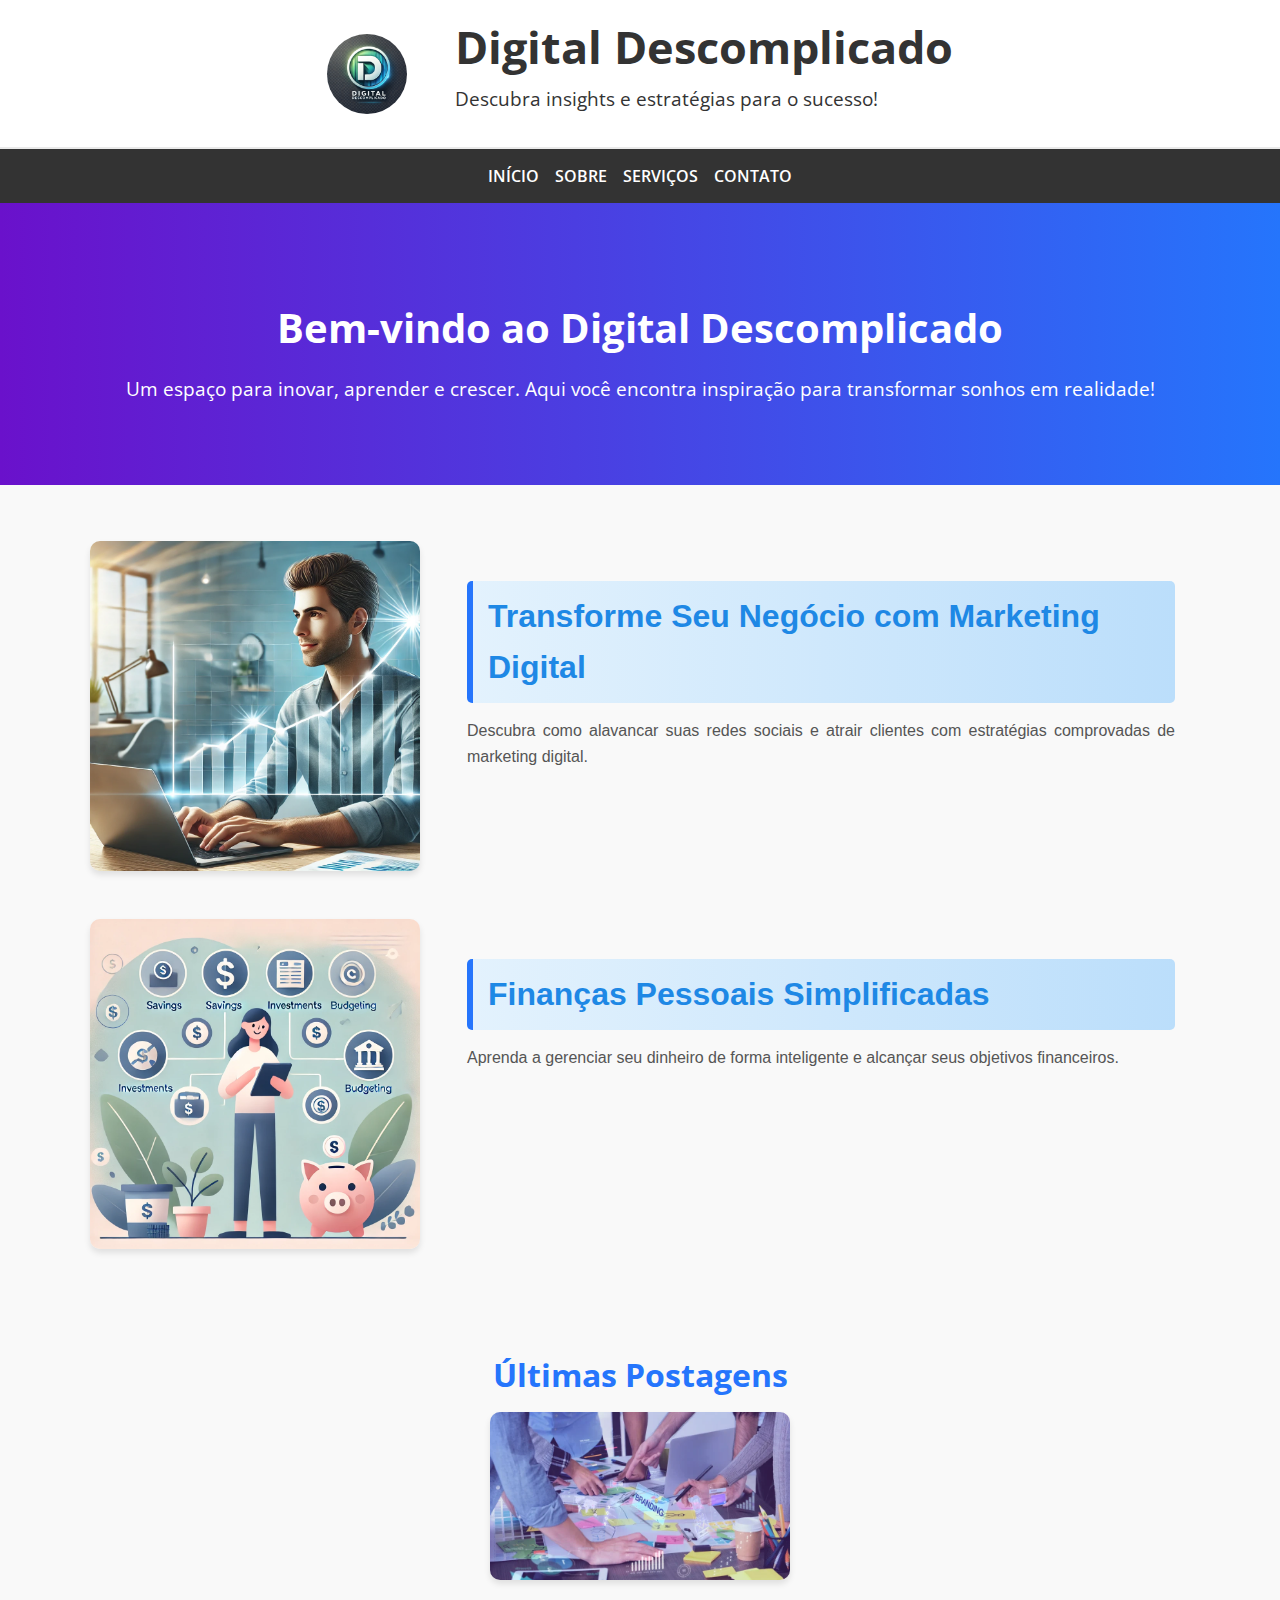
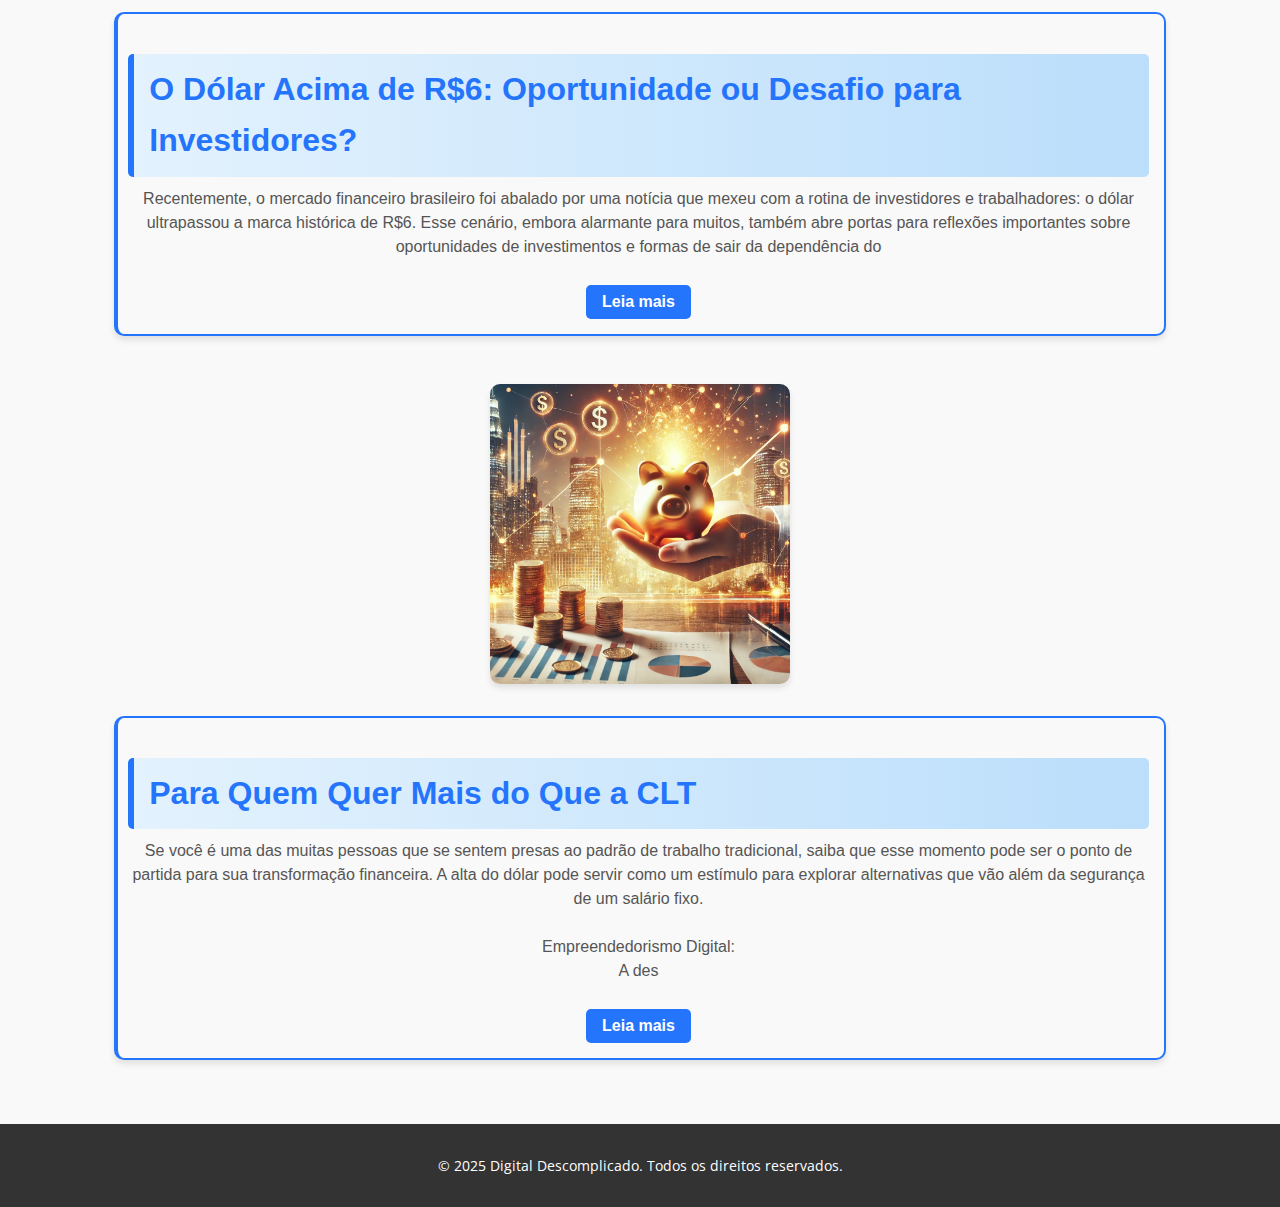
<file: index.html>
<!DOCTYPE html>
<html lang="pt-BR">
<head>
    <link rel="icon" type="image/png" href="DALL·E 2025-01-09 23.48.01 - A modern and clean logo design for a favicon, featuring the initials 'DD' for 'Digital Descomplicado'. The letters are styled in a sleek, minimalist f.webp">
    <meta charset="UTF-8">
    <meta name="viewport" content="width=device-width, initial-scale=1.0">

    <!-- Meta tags para SEO -->
    <meta name="description" content="Bem-vindo ao Digital Descomplicado! Explore conteúdos e serviços sobre marketing digital, finanças pessoais, dietas fitness e suplementos.">
    <meta name="keywords" content="marketing digital, finanças pessoais, dietas fitness, suplementos, Digital Descomplicado">
    <meta name="author" content="Digital Descomplicado">
    <meta property="og:title" content="Digital Descomplicado - Transformando suas ideias em realidade digital">
    <meta property="og:description" content="Especialistas em marketing digital, finanças pessoais e saúde. Aprenda, evolua e conquiste seus objetivos.">
    <meta property="og:image" content="DALL·E 2025-01-09 23.48.01 - A modern and clean logo design for a favicon, featuring the initials 'DD' for 'Digital Descomplicado'. The letters are styled in a sleek, minimalist f.webp">
    <meta property="og:url" content="https://victorguedes69.github.io/Digital-Descomplicado/">
    <meta name="twitter:card" content="summary_large_image">
    
    <link rel="stylesheet" href="index.css">
    <title>Digital Descomplicado</title>
    <style>
       

    </style>
</head>
<body>
    <header>
        <img src="DALL·E 2025-01-09 23.48.01 - A modern and clean logo design for a favicon, featuring the initials 'DD' for 'Digital Descomplicado'. The letters are styled in a sleek, minimalist f.webp" alt="Logo Digital Descomplicado">
        <div>
            <h1>Digital Descomplicado</h1>
            <p>Descubra insights e estratégias para o sucesso!</p>
        </div>
    </header>

    <nav>
        <a href="#">Início</a>
        <a href="sobre.html">Sobre</a>
        <a href="#servicos">Serviços</a>
        <a href="contato.html">Contato</a>
    </nav>

    <section class="hero">
        <h2>Bem-vindo ao Digital Descomplicado</h2>
        <p>Um espaço para inovar, aprender e crescer. Aqui você encontra inspiração para transformar sonhos em realidade!</p>
    </section>

    <main>
        <div class="article">
            <img src="DALL·E 2025-01-10 00.01.22 - A realistic illustration of a man in his early 30s, sitting at a desk and using a laptop. On the laptop screen, there's a graph trending upwards, symb.webp" alt="Marketing Digital">
            <div class="article-content">
                <h3>Transforme Seu Negócio com Marketing Digital</h3>
                <p>Descubra como alavancar suas redes sociais e atrair clientes com estratégias comprovadas de marketing digital.</p>
            </div>
        </div>

        <div class="article">
            <img src="DALL·E 2025-01-10 00.02.38 - A clean and modern illustration representing 'Simplified Personal Finance.' The scene includes a friendly person using a tablet with icons of savings,.webp" alt="Finanças Pessoais">
            <div class="article-content">
                <h3>Finanças Pessoais Simplificadas</h3>
                <p>Aprenda a gerenciar seu dinheiro de forma inteligente e alcançar seus objetivos financeiros.</p>
            </div>
        </div>
    </main>

    <section id="blog-posts">
        <h2>Últimas Postagens</h2>
        <div id="posts-container"></div>
    </section>
    <script>
        const blogPosts = [
            {
                title: "O Dólar Acima de R$6: Oportunidade ou Desafio para Investidores?",
                content: `
                    Recentemente, o mercado financeiro brasileiro foi abalado por uma notícia que mexeu com a rotina de investidores e trabalhadores: 
                    o dólar ultrapassou a marca histórica de R$6. Esse cenário, embora alarmante para muitos, também abre portas para reflexões importantes 
                    sobre oportunidades de investimentos e formas de sair da dependência do padrão CLT.<br><br> 
                    <img src="./image/dolar_grafico.jpeg" alt="Gráfico do dólar em alta" 
                         style="width: 100%; max-width: 500px; margin: 20px auto; display: block; border-radius: 10px;"> 
                    Mas o que significa, de fato, esse aumento para o seu bolso e suas perspectivas de crescimento financeiro? Vamos explorar juntos os impactos, 
                    os desafios e como você pode transformar essa situação em uma alavanca para conquistar sua independência financeira.<br><br>
                    O Cenário Atual: O Que Leva o Dólar a Ultrapassar R$6?<br><br>
                    A alta do dólar está relacionada a diversos fatores econômicos e políticos, tanto no âmbito internacional quanto nacional. 
                    No contexto global, a instabilidade gerada por conflitos geopolíticos, desaceleração econômica e as decisões de política monetária dos Estados Unidos 
                    influenciam diretamente a força da moeda americana. Internamente, fatores como déficits fiscais, inflação elevada e incertezas 
                    políticas criam um ambiente de insegurança para investidores estrangeiros, reduzindo a entrada de capital no Brasil.
                    Para o cidadão comum, isso se traduz em aumento de preços de produtos importados, como combustíveis, eletrônicos e 
                    alimentos. Mas, para quem deseja romper com os limites do salário fixo e construir um futuro próspero, a desvalorizacão do real também pode ser um incentivo para buscar alternativas no mundo dos investimentos.<br><br>
                    Por Que Este Momento é Crucial para Investidores?<br><br>
                    Embora a alta do dólar seja vista como um problema por muitos, ela também representa uma oportunidade para diversificação e ganhos financeiros, especialmente para aqueles que estão atentos às mudanças do mercado.
                    <br><br>
                    Investimentos no Exterior:<br>
                    Com o dólar valorizado, investidores brasileiros podem se beneficiar ao aplicar recursos em ações e fundos no exterior. Embora a conversão inicial possa parecer cara, os retornos em dólar oferecem proteção contra a desvalorização do real e abrem as portas para mercados mais estáveis e diversificados.
                    <br><br>
                    Exportações e Empresas Exportadoras:<br>
                    Empreendedores que atuam em setores exportadores ou investem em ações de empresas que vendem para o mercado externo podem se beneficiar diretamente da alta do dólar. O aumento do faturamento em moeda estrangeira fortalece essas empresas, refletindo positivamente em seus resultados financeiros.
                    <br><br>
                    Educação Financeira:<br>
                    Momentos como este reforçam a importância de aprender sobre economia e investimentos. Cursos, mentorias e conteúdo sobre o mercado financeiro tornam-se essenciais para quem deseja tomar decisões embasadas e aproveitar as oportunidades que surgem em cenários adversos.
                `,
                image: "./image/branding-780x438.webp",
                link: "#"
            },
            {
                title: "Para Quem Quer Mais do Que a CLT",
                content: `
                    Se você é uma das muitas pessoas que se sentem presas ao padrão de trabalho tradicional, saiba que esse momento
                     pode ser o ponto de partida para sua transformação financeira. A alta do dólar pode servir como um estímulo para explorar alternativas que vão além da segurança de um salário fixo.<br><br> 
                     Empreendedorismo Digital:<br> A desvalorizacão do real torna serviços e produtos brasileiros mais competitivos no mercado internacional. Vender cursos, ebooks, consultorias ou mesmo serviços freelances para o exterior pode gerar uma renda significativa em dólares.<br><br>

                    Investimentos Automatizados:<br> Ferramentas digitais permitem que até mesmo iniciantes invistam em bolsas internacionais, criptoativos ou outros instrumentos financeiros que se beneficiam da instabilidade cambial.<br><br>

                    Renda Passiva:<br> Imóveis em plataformas como Airbnb, royalties de conteúdo digital e dividendos de ações são exemplos de fontes de renda que podem ajudar a complementar o orçamento e até substituir o salário tradicional.<br><br>
                    <img src="./image/financas.webp" alt="Planejamento Financeiro" 
                    style="width: 100%; max-width: 500px; margin: 20px auto; display: block; border-radius: 10px;"> 
                    Superando o Medo de Começar<br><br>

                    É natural sentir insegurança ao pensar em romper com o modelo tradicional de trabalho e explorar o universo dos investimentos. Contudo, é importante lembrar que grandes conquistas começam com pequenos passos. Buscar conhecimento, planejar suas ações e estar disposto a aprender com os erros são pilares fundamentais para o sucesso financeiro.<br><br>

                    Se você já percebeu que o padrão CLT não é suficiente para atender às suas expectativas de vida, o momento atual pode ser a oportunidade que você precisava para mudar. O dólar acima de R$6 é um sinal claro de que o mercado está mudando, e aqueles que estiverem preparados podem se beneficiar imensamente dessas transformações.<br><br>
                    
                    Conclusão: Agir Hoje, Colher Amanhã<br><br>
                    Embora a alta do dólar traga desafios para muitos, ela também pode ser vista como um catalisador de mudanças e crescimento para aqueles dispostos a aprender e se adaptar. Este é o momento de refletir sobre suas prioridades financeiras e considerar como você pode usar o cenário atual a seu favor.<br><br>

                    Seja através de investimentos, empreendedorismo digital ou busca por novas fontes de renda, as possibilidades são muitas. O importante é não deixar o medo paralisá-lo. Dê o primeiro passo hoje e comece a trilhar um caminho que pode levar você a uma vida mais próspera e independente.<br><br>

                    O futuro pertence a quem se prepara para ele. E você, está pronto para começar?<br><br>
                `,
                image: "./image/porco.webp",
                link: "#"
            }
        ];
    
        document.addEventListener("DOMContentLoaded", () => {
            const container = document.getElementById("posts-container");
    
            blogPosts.forEach((post, index) => {
                const postElement = document.createElement("div");
                postElement.classList.add("article");
    
                // Divide o conteúdo em duas partes
                const previewContent = post.content.slice(0, 400); // Mostra os primeiros 500 caracteres
                const fullContent = post.content.slice(100); // Resto do texto
    
                postElement.innerHTML = `
                    <img src="${post.image}" alt="${post.title}" 
                         style="width: 60%; max-width: 300px; border-radius: 10px; 
                                box-shadow: 0 4px 6px rgba(0, 0, 0, 0.1); margin: 0 auto;">
                    <div class="article-content bordered-content">
                        <h3>${post.title}</h3>
                        <p>${previewContent}<span class="more-text" style="display: none;">${fullContent}</span></p>
                        <button class="read-more-btn" data-index="${index}" style="color: white; background-color: #2575fc; border: none; border-radius: 5px; padding: 0.5rem 1rem; margin-top: 1rem; cursor: pointer;">Leia mais</button>
                    </div>
                `;
    
                container.appendChild(postElement);
            });
    
            // Evento para o botão "Leia mais"
            container.addEventListener("click", (e) => {
                if (e.target.classList.contains("read-more-btn")) {
                    const moreText = e.target.previousElementSibling.querySelector(".more-text");
                    if (moreText.style.display === "none") {
                        moreText.style.display = "inline"; // Mostra o texto completo
                        e.target.textContent = "Mostrar menos"; // Altera o texto do botão
                    } else {
                        moreText.style.display = "none"; // Oculta novamente
                        e.target.textContent = "Leia mais"; // Volta para o texto original
                    }
                }
            });
        });
    </script>
    
    <footer>
        <p>&copy; 2025 Digital Descomplicado. Todos os direitos reservados.</p>
    </footer>
</body>
</html>
</file>
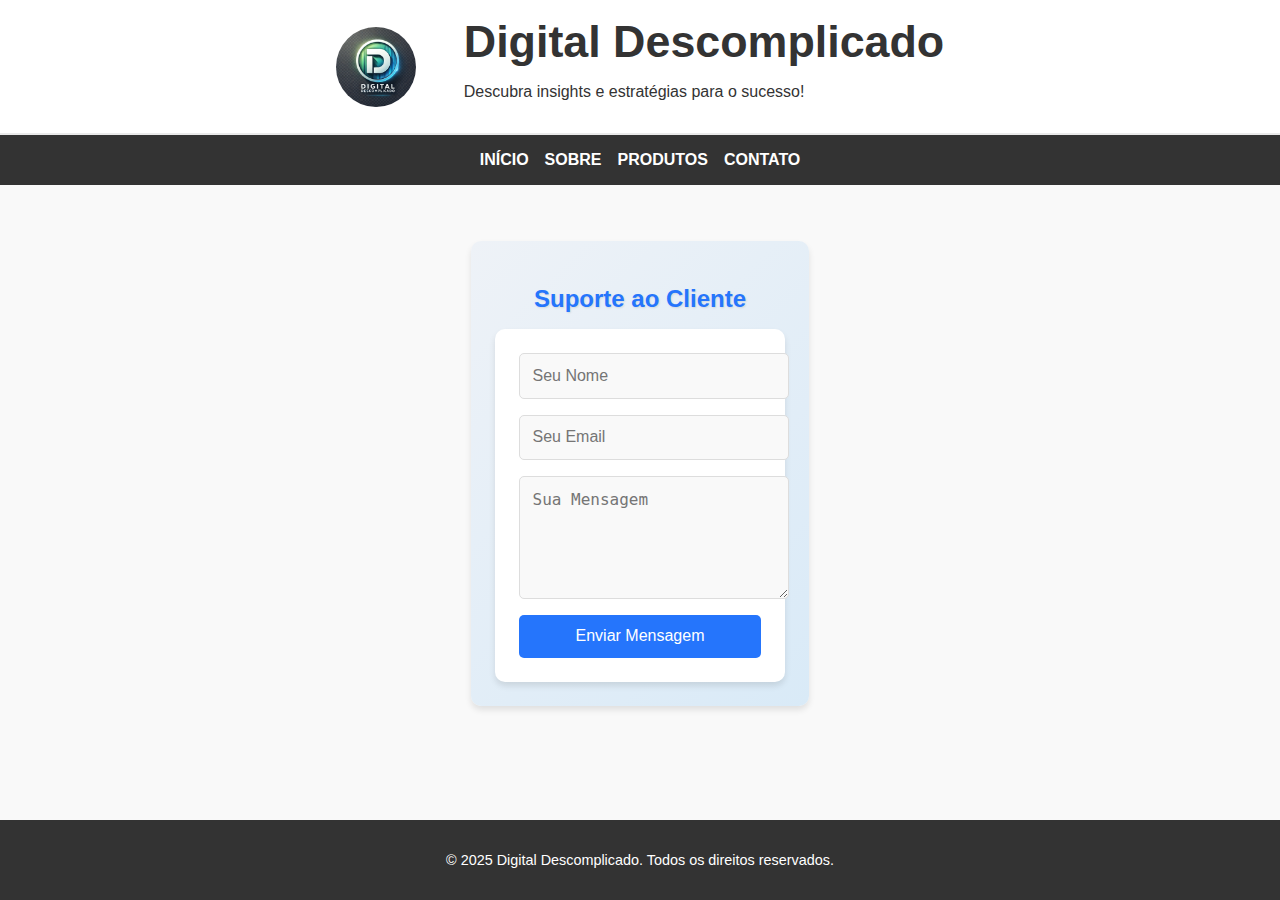
<file: contato.html>
<!DOCTYPE html>
<html lang="pt-BR">
<head>
    <!-- Ícone do site e metadados básicos -->
    <link rel="icon" type="image/png" href="DALL·E 2025-01-09 23.48.01 - A modern and clean logo design for a favicon, featuring the initials 'DD' for 'Digital Descomplicado'. The letters are styled in a sleek, minimalist f.webp">
    <meta name="theme-color" content="#ffffff">
    <meta charset="UTF-8">
    <meta name="viewport" content="width=device-width, initial-scale=1.0">
    <title>Contato - Digital Descomplicado</title>
    <style>
         /* Estilos gerais da seção */
         section {
            padding: 1.5rem;
            background: linear-gradient(135deg, #eef2f7, #d9eaf7);
            border-radius: 10px;
            box-shadow: 0 4px 6px rgba(0, 0, 0, 0.1);
            margin-bottom: 1.5rem;
        }
        section h2 {
            text-align: center;
            color: #2575fc;
            margin-bottom: 1rem;
            text-shadow: 1px 1px 2px rgba(0, 0, 0, 0.1);
        }

        /* Estilos do formulário de contato */
        form {
            max-width: 600px;
            margin: 0 auto;
            display: flex;
            flex-direction: column;
            gap: 1rem;
            background-color: #ffffff;
            padding: 1.5rem;
            border-radius: 10px;
            box-shadow: 0 4px 6px rgba(0, 0, 0, 0.1);
        }
        input, textarea {
            padding: 0.8rem;
            border: 1px solid #ddd;
            border-radius: 5px;
            font-size: 1rem;
            width: 100%;
            background-color: #f9f9f9;
        }
        input:focus, textarea:focus {
            border-color: #2575fc;
            outline: none;
            background-color: #ffffff;
            box-shadow: 0 0 5px rgba(37, 117, 252, 0.5);
        }
        button {
            padding: 0.8rem;
            background-color: #2575fc;
            color: white;
            border: none;
            border-radius: 5px;
            font-size: 1rem;
            cursor: pointer;
            transition: background-color 0.3s;
        }
        button:hover {
            background-color: #1a5bbf;
        }
        button:active {
            background-color: #0f4a96;
        }

        /* Estilos gerais do corpo e layout */
        @import url('https://fonts.googleapis.com/css2?family=Open+Sans:wght@400;600;700&display=swap');

        body {
            font-family: 'Open Sans', sans-serif;
            margin: 0;
            padding: 0;
            background-color: #f9f9f9;
            color: #333;
            display: flex;
            flex-direction: column;
            justify-content: space-between;
            min-height: 100vh;
        }

        /* Cabeçalho do site */
        header {
            background: #ffffff;
            color: #333;
            padding: 1rem 0;
            border-bottom: 2px solid #eaeaea;
            display: flex;
            align-items: center;
            justify-content: center;
            gap: 1rem;
            flex-wrap: wrap; /* Permite quebra para telas menores */
        }
        header img {
            border-radius: 50%;
            height: 80px;
            margin-right: 2rem;
        }
        header h1 {
            font-size: 2.8rem;
            margin: 0;
            font-weight: 700;
            text-align: center;
        }

        /* Menu de navegação */
        nav {
            display: flex;
            justify-content: center;
            align-items: center;
            gap: 1rem;
            padding: 1rem;
            background-color: #333;
            color: white;
            position: sticky;
            top: 0;
            z-index: 1000;
            flex-wrap: wrap; /* Permite quebra em telas menores */
        }
        nav a {
            color: white;
            text-decoration: none;
            font-weight: 600;
            text-transform: uppercase;
            transition: color 0.3s;
            font-size: 1rem;
        }
        nav a:hover {
            color: #f39c12;
        }

        /* Configurações gerais para o conteúdo principal */
        main {
            flex: 1;
            max-width: 1100px;
            margin: 2rem auto;
            padding: 1.5rem;
        }

        /* Rodapé do site */
        footer {
            text-align: center;
            padding: 2rem;
            background-color: #333;
            color: white;
            margin-top: auto;
        }
        footer p {
            margin: 0;
            font-size: 0.9rem;
            font-weight: 400;
        }

        /* Ajustes responsivos para tablets e celulares */
        @media (max-width: 768px) {
            header img {
                margin-right: 0;
                height: 60px;
            }
            header h1 {
                font-size: 2rem;
            }
            form {
                padding: 1rem;
            }
            input, textarea {
                font-size: 0.9rem;
            }
            button {
                font-size: 0.9rem;
                padding: 0.7rem;
            }
        }

        @media (max-width: 480px) {
            header {
                flex-direction: column;
                text-align: center;
            }
            nav a {
                font-size: 0.8rem;
            }
            header img {
                height: 50px;
            }
            header h1 {
                font-size: 1.8rem;
            }
            form {
                padding: 0.8rem;
            }
            input, textarea {
                font-size: 0.8rem;
            }
            button {
                font-size: 0.8rem;
                padding: 0.6rem;
            }
        }
    </style>
</head>
<body>
    <!-- Cabeçalho com o título e logotipo do site -->
    <header>
        <img src="DALL·E 2025-01-09 23.48.01 - A modern and clean logo design for a favicon, featuring the initials 'DD' for 'Digital Descomplicado'. The letters are styled in a sleek, minimalist f.webp" alt="Logo Digital Descomplicado">
        <div>
            <h1>Digital Descomplicado</h1>
            <p>Descubra insights e estratégias para o sucesso!</p>
        </div>
    </header>

    <!-- Menu de navegação para páginas principais -->
    <nav>
        <a href="index.html">Início</a>
        <a href="sobre.html">Sobre</a>
        <a href="produtos.html">Produtos</a>
        <a href="#">Contato</a>
    </nav>

    <!-- Conteúdo principal: formulário de contato -->
    <main>
        <section>
            <h2>Suporte ao Cliente</h2>
            <!-- Formulário com campos para nome, e-mail e mensagem -->
            <form action="#" method="post">
                <input type="text" name="nome" placeholder="Seu Nome" required>
                <input type="email" name="email" placeholder="Seu Email" required>
                <textarea name="mensagem" rows="5" placeholder="Sua Mensagem" required></textarea>
                <button type="submit">Enviar Mensagem</button>
            </form>
        </section>
    </main>

    <!-- Rodapé com informações de copyright -->
    <footer>
        <p>&copy; 2025 Digital Descomplicado. Todos os direitos reservados.</p>
    </footer>
    <script src="https://cdn.emailjs.com/dist/email.min.js"></script>
    <script>
        emailjs.init("SEU_USER_ID"); // Substitua por seu User ID do EmailJS

        document.querySelector("form").addEventListener("submit", function(e) {
            e.preventDefault();

            emailjs.sendForm("SEU_SERVICE_ID", "SEU_TEMPLATE_ID", this)
                .then(() => {
                    alert("Mensagem enviada com sucesso!");
                    this.reset(); // Limpa o formulário após o envio
                })
                .catch(error => {
                    console.error("Erro ao enviar a mensagem:", error);
                    alert("Erro ao enviar a mensagem. Tente novamente mais tarde.");
                });
        });
    </script>
</body>
</html>
</file>
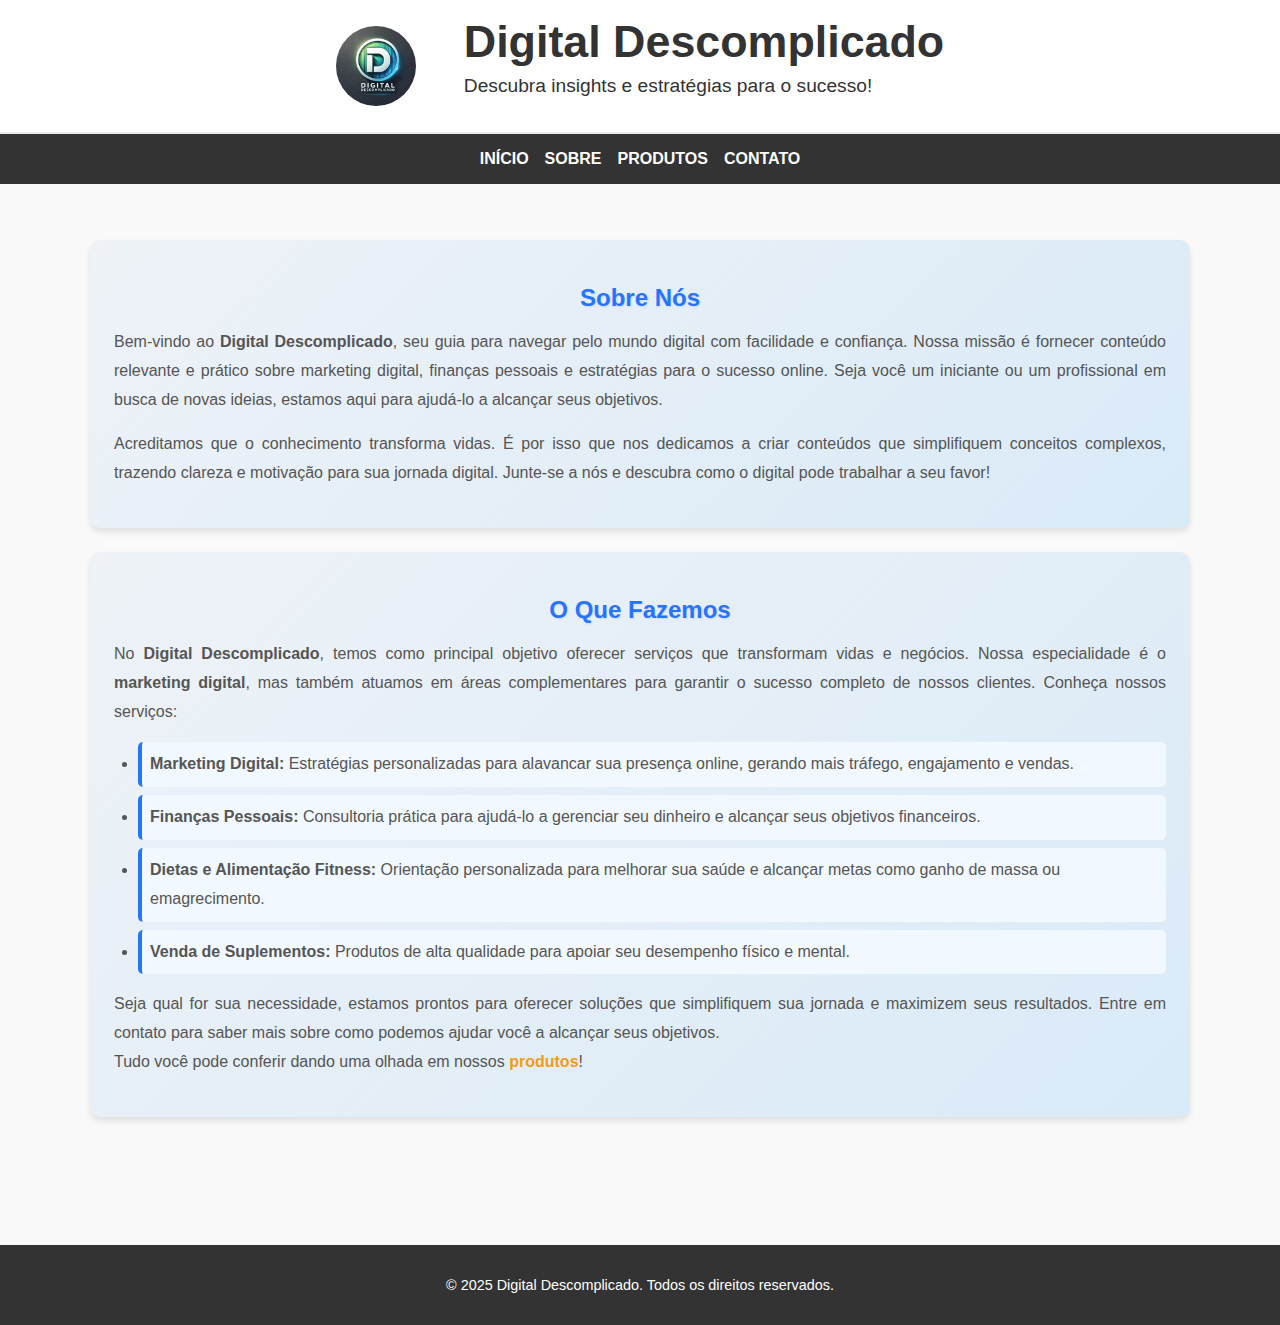
<file: sobre.html>
<!DOCTYPE html>
<html lang="pt-BR">
<head>
    <link rel="icon" type="image/png" href="DALL·E 2025-01-09 23.48.01 - A modern and clean logo design for a favicon, featuring the initials 'DD' for 'Digital Descomplicado'. The letters are styled in a sleek, minimalist f.webp">
    <meta name="theme-color" content="#ffffff">
    <meta charset="UTF-8">
    <meta name="viewport" content="width=device-width, initial-scale=1.0">
    <title>Sobre - Digital Descomplicado</title>
    <style>
        section {
            padding: 1.5rem;
            background: linear-gradient(135deg, #eef2f7, #d9eaf7);
            border-radius: 10px;
            box-shadow: 0 4px 6px rgba(0, 0, 0, 0.1);
            margin-bottom: 1.5rem;
        }
        section h2 {
            text-align: center;
            color: #2575fc;
            margin-bottom: 1rem;
            text-shadow: 1px 1px 2px rgba(0, 0, 0, 0.1);
        }
        ul li {
            background-color: #f1f8ff;
            padding: 0.5rem;
            border-left: 4px solid #2575fc;
            margin-bottom: 0.5rem;
            border-radius: 5px;
        }
        ul li:hover {
            background-color: #e3f3ff;
        }
        a {
            color: #f39c12;
            text-decoration: none;
            font-weight: 600;
        }
        a:hover {
            text-decoration: underline;
        }        html, body {
            height: 100%;
        }
        body {
            display: flex;
            flex-direction: column;
            justify-content: space-between;
        }
        main {
            flex: 1;
        }
        @import url('https://fonts.googleapis.com/css2?family=Open+Sans:wght@400;600;700&display=swap');

        body {
            font-family: 'Open Sans', sans-serif;
            margin: 0;
            padding: 0;
            background-color: #f9f9f9;
            color: #333;
        }
        header {
            background: #ffffff;
            color: #333;
            padding: 1rem 0;
            border-bottom: 2px solid #eaeaea;
            display: flex;
            align-items: center;
            justify-content: center;
            gap: 1rem;
        }
        header img {
            border-radius: 50%;
            height: 80px;
            margin-right: 2rem;
        }
        header h1 {
            font-size: 2.8rem;
            margin: 0;
            font-weight: 700;
        }
        header p {
            font-size: 1.2rem;
            margin-top: 0.5rem;
            font-weight: 400;
        }
        nav {
            display: flex;
            justify-content: center;
            align-items: center;
            gap: 1rem;
            padding: 1rem;
            background-color: #333;
            color: white;
            position: sticky;
            top: 0;
            z-index: 1000;
        }
        nav a {
            color: white;
            text-decoration: none;
            font-weight: 600;
            text-transform: uppercase;
            transition: color 0.3s;
        }
        nav a:hover {
            color: #f39c12;
        }
        main {
            max-width: 1100px;
            margin: 2rem auto;
            padding: 1.5rem;
        }
        section {
            padding: 1.5rem;
            background-color: #eef2f7;
            border-radius: 10px;
            box-shadow: 0 4px 6px rgba(0, 0, 0, 0.1);
        }
        section h2 {
            text-align: center;
            color: #2575fc;
            margin-bottom: 1rem;
        }
        section p {
            line-height: 1.8;
            color: #555;
            text-align: justify;
        }
        footer {
            text-align: center;
            padding: 2rem;
            background-color: #333;
            color: white;
            margin-top: 3rem;
        }
        footer p {
            margin: 0;
            font-size: 0.9rem;
            font-weight: 400;
        }

        @media (max-width: 768px) {
            header {
                flex-direction: column;
                text-align: center;
            }
            header img {
                margin-right: 0;
                margin-bottom: 1rem;
            }
            header h1 {
                font-size: 2rem;
            }
            header p {
                font-size: 1rem;
            }
            section {
                padding: 1rem;
            }
        }

        @media (max-width: 480px) {
            nav {
                flex-wrap: wrap;
                gap: 0.5rem;
            }
            nav a {
                font-size: 0.8rem;
            }
            header h1 {
                font-size: 1.8rem;
            }
            header p {
                font-size: 0.8rem;
            }
        }
    </style>
</head>
<body>
    <header>
        <img src="DALL·E 2025-01-09 23.48.01 - A modern and clean logo design for a favicon, featuring the initials 'DD' for 'Digital Descomplicado'. The letters are styled in a sleek, minimalist f.webp" alt="Logo Digital Descomplicado">
        <div>
            <h1>Digital Descomplicado</h1>
            <p>Descubra insights e estratégias para o sucesso!</p>
        </div>
    </header>

    <nav>
        <a href="index.html">Início</a>
        <a href="#">Sobre</a>
        <a href="produtos.html">Produtos</a>
        <a href="contato.html">Contato</a>
    </nav>

    <main>

        <section>
            <h2>Sobre Nós</h2>
            <p>
                Bem-vindo ao <strong>Digital Descomplicado</strong>, seu guia para navegar pelo mundo digital com facilidade e confiança. 
                Nossa missão é fornecer conteúdo relevante e prático sobre marketing digital, finanças pessoais e estratégias para o sucesso online. 
                Seja você um iniciante ou um profissional em busca de novas ideias, estamos aqui para ajudá-lo a alcançar seus objetivos.
            </p>
            <p>
                Acreditamos que o conhecimento transforma vidas. É por isso que nos dedicamos a criar conteúdos que simplifiquem conceitos complexos, 
                trazendo clareza e motivação para sua jornada digital. Junte-se a nós e descubra como o digital pode trabalhar a seu favor!
            </p>
        </section>

        <section>
            <h2>O Que Fazemos</h2>
            <p>
                No <strong>Digital Descomplicado</strong>, temos como principal objetivo oferecer serviços que transformam vidas e negócios. 
                Nossa especialidade é o <strong>marketing digital</strong>, mas também atuamos em áreas complementares para garantir 
                o sucesso completo de nossos clientes. Conheça nossos serviços:
            </p>
            <ul style="line-height: 1.8; color: #555; padding-left: 1.5rem;">
                <li><strong>Marketing Digital:</strong> Estratégias personalizadas para alavancar sua presença online, gerando mais tráfego, engajamento e vendas.</li>
                <li><strong>Finanças Pessoais:</strong> Consultoria prática para ajudá-lo a gerenciar seu dinheiro e alcançar seus objetivos financeiros.</li>
                <li><strong>Dietas e Alimentação Fitness:</strong> Orientação personalizada para melhorar sua saúde e alcançar metas como ganho de massa ou emagrecimento.</li>
                <li><strong>Venda de Suplementos:</strong> Produtos de alta qualidade para apoiar seu desempenho físico e mental.</li>
            </ul>
            <p>
                Seja qual for sua necessidade, estamos prontos para oferecer soluções que simplifiquem sua jornada e maximizem seus resultados. 
                Entre em contato para saber mais sobre como podemos ajudar você a alcançar seus objetivos.<br>
                Tudo você pode conferir dando uma olhada em nossos <a href="#">produtos</a>!
            </p>
        </section>
    </main>

    <footer>
        <p>&copy; 2025 Digital Descomplicado. Todos os direitos reservados.</p>
    </footer>
</body>
</html>
</file>
<file: index.css>
@import url('https://fonts.googleapis.com/css2?family=Open+Sans:wght@400;600;700&display=swap');

body {
    font-family: 'Open Sans', sans-serif;
    margin: 0;
    padding: 0;
    background-color: #f9f9f9;
    color: #333;
}
header {
    background: #ffffff;
    color: #333;
    padding: 1rem 0;
    border-bottom: 2px solid #eaeaea;
    display: flex;
    align-items: center;
    justify-content: center;
    gap: 1rem;
}
header img {
    border-radius: 50%;
    height: 80px;
    margin-right: 2rem;
}
header h1 {
    font-size: 2.8rem;
    margin: 0;
    font-weight: 700;
}
header p {
    font-size: 1.2rem;
    margin-top: 0.5rem;
    font-weight: 400;
}
nav {
    display: flex;
    justify-content: center;
    align-items: center;
    gap: 1rem;
    padding: 1rem;
    background-color: #333;
    color: white;
    position: sticky;
    top: 0;
    z-index: 1000;
}
nav a {
    color: white;
    text-decoration: none;
    font-weight: 600;
    text-transform: uppercase;
    transition: color 0.3s;
}
nav a:hover {
    color: #f39c12;
}
.hero {
    background: linear-gradient(to right, #6a11cb, #2575fc);
    color: white;
    padding: 4rem 2rem;
    text-align: center;
}
.hero h2 {
    font-size: 2.5rem;
    margin-bottom: 1rem;
    font-weight: 700;
}
.hero p {
    font-size: 1.2rem;
    font-weight: 400;
}
main {
    max-width: 1100px;
    margin: 2rem auto;
    padding: 1.5rem;
}
.article {
    display: flex;
    gap: 2rem;
    margin-bottom: 3rem;
}
.article img {
    width: 30%;
    border-radius: 10px;
    box-shadow: 0 4px 6px rgba(0, 0, 0, 0.1);
    object-fit: cover;
}
.article-content {
    flex: 1;
}
.article-content h3 {
    font-size: 1.8rem;
    margin-bottom: 1rem;
    color: #2575fc;
    font-weight: 700;
}
.article-content p {
    line-height: 1.6;
    color: #555;
    font-weight: 400;
}
footer {
    text-align: center;
    padding: 2rem;
    background-color: #333;
    color: white;
    margin-top: 3rem;
}
footer p {
    margin: 0;
    font-size: 0.9rem;
    font-weight: 400;
}

@media (max-width: 768px) {
    header {
        flex-direction: column;
        text-align: center;
    }
    header img {
        margin-right: 0;
        margin-bottom: 1rem;
    }
    header h1 {
        font-size: 2rem;
    }
    header p {
        font-size: 1rem;
    }
    .hero {
        padding: 2rem 1rem;
    }
    .hero h2 {
        font-size: 1.8rem;
    }
    .hero p {
        font-size: 0.9rem;
    }
    main {
        padding: 1rem;
    }
    .article {
        flex-direction: column;
        gap: 1rem;
    }
    .article img {
        width: 100%;
        object-fit: contain;
    }
    .article-content h3 {
        font-size: 1.5rem;
    }
}

@media (max-width: 480px) {
    nav {
        flex-wrap: wrap;
        gap: 0.5rem;
    }
    nav a {
        font-size: 0.8rem;
    }
    header h1 {
        font-size: 1.8rem;
    }
    header p {
        font-size: 0.8rem;
    }
}


/* Estilização geral */
#blog-posts {
    margin-top: 2rem;
    text-align: center; /* Centraliza o título e o conteúdo geral */
}

#blog-posts h2 {
    font-size: 2rem;
    margin-bottom: 1rem;
    color: #2575fc;
    font-weight: 700;
}

#posts-container .article {
    display: flex;
    flex-direction: column; /* Alinha os itens em uma coluna */
    align-items: center;    /* Centraliza os itens horizontalmente */
    text-align: center;     /* Centraliza o texto */
    gap: 1rem;              /* Espaço entre os itens */
    margin-bottom: 2rem;
}

#posts-container .article img {
    width: 60%;             /* Define largura da imagem */
    max-width: 300px;       /* Limita o tamanho máximo */
    border-radius: 10px;    /* Bordas arredondadas */
    box-shadow: 0 4px 6px rgba(0, 0, 0, 0.1); /* Sombra leve */
    margin: 0 auto;         /* Centraliza a imagem */
}

#posts-container .article-content {
    text-align: center;     /* Centraliza o texto */
}

#posts-container .article-content h3 {
    color: #2575fc;
    margin-bottom: 0.5rem;
}

#posts-container .article-content p {
    line-height: 1.5;
    color: #555;
}

/* Contorno ao redor do conteúdo das postagens */
.bordered-content {
    border: 2px solid #2575fc; /* Cor do contorno */
    border-radius: 10px;      /* Bordas arredondadas */
    padding: 1rem;            /* Espaçamento interno */
    margin: 1rem auto;        /* Centraliza horizontalmente */
    width: 27cm;              /* Define a largura do contorno */
    box-shadow: 0 4px 6px rgba(0, 0, 0, 0.1); /* Sombra suave */
    background-color: #f9f9f9; /* Fundo para destacar o conteúdo */
}

.bordered-content h3 {
    color: #2575fc;           /* Cor do título */
    margin-bottom: 0.5rem;    /* Espaçamento abaixo do título */
    text-align: center;       /* Centraliza o título */
}

.bordered-content p {
    line-height: 1.5;         /* Espaçamento entre linhas */
    color: #555;              /* Cor do texto */
    text-align: center;       /* Centraliza o texto */
}

.bordered-content .read-more {
    color: #f39c12;           /* Cor do link */
    text-decoration: none;    /* Remove sublinhado do link */
    font-weight: 600;         /* Negrito no link */
    margin-top: 0.5rem;       /* Espaçamento acima do link */
    display: block;           /* Faz o link ocupar uma linha */
    text-align: center;       /* Centraliza o link */
}

.bordered-content .read-more:hover {
    text-decoration: underline; /* Sublinhado no hover */
}

.read-more {
    color: #f39c12;
    text-decoration: none;
    font-weight: 600;
    font-size: 1rem;
    margin-top: 0.5rem;
}

.read-more:hover {
    text-decoration: underline;
}

/* Estilização para subtítulos destacados */
.highlighted-subtitle {
    font-size: 1.5rem;
    font-weight: bold;
    color: #2575fc;
    text-align: left;
    margin: 20px 0;
    background: linear-gradient(to right, #e0f7fa, #b3e5fc);
    padding: 10px 15px;
    border-radius: 8px;
    box-shadow: 0 4px 6px rgba(0, 0, 0, 0.1);
}

/* Estilização adicional para o texto do artigo */
.article-content {
    font-family: 'Arial', sans-serif;
    line-height: 1.6;
    color: #333;
    padding: 15px;
    text-align: justify;
}

.article-content h3 {
    font-size: 1.8rem;
    font-weight: bold;
    color: #2575fc;
    margin-bottom: 10px;
    text-align: center;
}

.article-content p {
    font-size: 1rem;
    margin: 10px 0;
}

.article-content p span.more-text {
    display: inline;
    color: #555;
}

.article-content img {
    border-radius: 8px;
    margin: 20px 0;
    max-width: 100%;
    display: block;
}

.read-more-btn {
    font-size: 1rem;
    font-weight: bold;
    color: #fff;
    background: #2575fc;
    padding: 10px 20px;
    border: none;
    border-radius: 5px;
    cursor: pointer;
    transition: background-color 0.3s;
}

.read-more-btn:hover {
    background: #1b5ccc;
}

/* Estilo para bordas destacadas no conteúdo */
.bordered-content {
    border-left: 4px solid #2575fc;
    padding-left: 10px;
}

/* Estilo para títulos adicionais dentro do texto */
.article-content p strong {
    color: #2575fc;
    font-size: 1.1rem;
}

/* Estilo responsivo */
@media (max-width: 768px) {
    .article-content {
        font-size: 0.95rem;
    }

    .article-content h3 {
        font-size: 1.5rem;
    }
}

/* Estilo para o título principal */
.article-content h1 {
    font-size: 2.5rem;
    color: #2575fc;
    font-weight: bold;
    text-align: center;
    margin-bottom: 20px;
    text-transform: uppercase;
    border-bottom: 3px solid #f39c12;
    padding-bottom: 10px;
    letter-spacing: 1.2px;
}

/* Estilo para "O Cenário Atual", "Por Que Este Momento é Crucial para Investidores?", etc. */
.article-content h3 {
    font-size: 2rem;
    color: #1e88e5;
    font-weight: 700;
    margin: 25px 0 15px;
    text-align: left;
    border-left: 6px solid #2575fc;
    padding-left: 15px;
    background: linear-gradient(to right, #e3f2fd, #bbdefb);
    border-radius: 5px;
    padding: 10px 15px;
}

/* Estilo para "Superando o Medo de Começar", "Conclusão: Agir Hoje, Colher Amanhã" */
.article-content h4 {
    font-size: 1.6rem;
    color: #333;
    font-weight: 600;
    margin: 20px 0;
    text-align: left;
    text-transform: capitalize;
}

/* Ajuste responsivo para dispositivos menores */
@media (max-width: 768px) {
    .article-content h1 {
        font-size: 2rem;
    }

    .article-content h3 {
        font-size: 1.8rem;
    }

    .article-content h4 {
        font-size: 1.4rem;
    }
}
</file>
